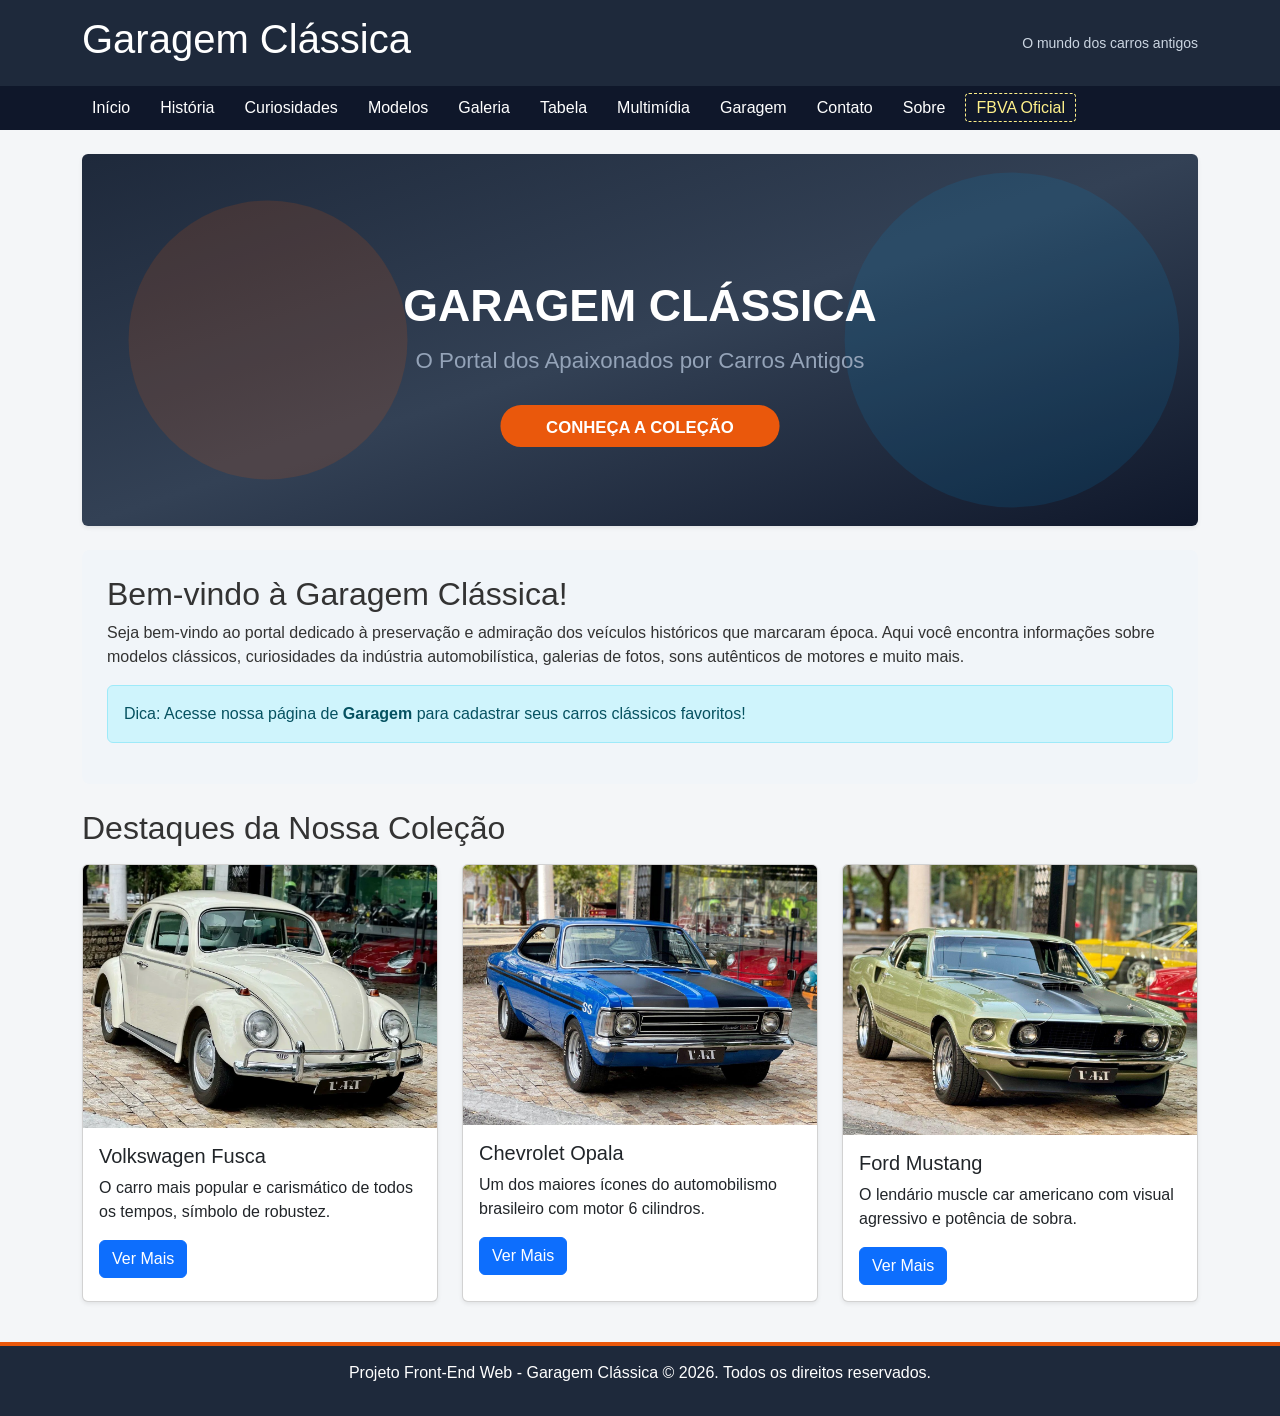
<file: index.html>
<!DOCTYPE html>
<html lang="pt-br">
<head>
  <meta charset="UTF-8">
  <meta name="viewport" content="width=device-width, initial-scale=1.0">
  <title>Garagem Clássica - Início</title>
  <link rel="stylesheet" href="css/bootstrap.min.css">
  <link rel="stylesheet" href="css/styles.css">
  <style>
    .destaque-home {
      background-color: #f1f5f9;
      border-radius: 8px;
      padding: 25px;
      margin-bottom: 25px;
    }
  </style>
</head>
<body>

  <header>
    <div class="container d-flex justify-content-between align-items-center">
      <h1>Garagem Clássica</h1>
      <span style="color: #cbd5e1; font-size: 14px;">O mundo dos carros antigos</span>
    </div>
  </header>

  <nav>
    <div class="container">
      <ul class="menu-lista">
        <li><a class="menu-link" href="index.html">Início</a></li>
        <li><a class="menu-link" href="historia.html">História</a></li>
        <li><a class="menu-link" href="curiosidades.html">Curiosidades</a></li>
        <li><a class="menu-link" href="modelos.html">Modelos</a></li>
        <li><a class="menu-link" href="galeria.html">Galeria</a></li>
        <li><a class="menu-link" href="tabela.html">Tabela</a></li>
        <li><a class="menu-link" href="multimidia.html">Multimídia</a></li>
        <li><a class="menu-link" href="cadastro.html">Garagem</a></li>
        <li><a class="menu-link" href="contato.html">Contato</a></li>
        <li><a class="menu-link" href="sobre.html">Sobre</a></li>
        <li><a class="menu-link-externo" href="https://www.fbva.org.br" target="_blank">FBVA Oficial</a></li>
      </ul>
    </div>
  </nav>

  <main class="container my-4">
    
    <div class="text-center mb-4">
      <img src="img/banner_home.svg" alt="Banner Garagem Clássica" class="img-fluid rounded shadow-sm">
    </div>

    <section class="destaque-home">
      <h2>Bem-vindo à Garagem Clássica!</h2>
      <p>
        Seja bem-vindo ao portal dedicado à preservação e admiração dos veículos históricos que marcaram época. 
        Aqui você encontra informações sobre modelos clássicos, curiosidades da indústria automobilística, 
        galerias de fotos, sons autênticos de motores e muito mais.
      </p>
      <div class="alert alert-info" role="alert">
        Dica: Acesse nossa página de <strong>Garagem</strong> para cadastrar seus carros clássicos favoritos!
      </div>
    </section>

    <section>
      <h2 class="mb-3">Destaques da Nossa Coleção</h2>
      <div class="row">
        
        <div class="col-md-4 mb-3">
          <div class="card h-100 shadow-sm">
            <img src="img/fusca.webp" class="card-img-top" alt="Volkswagen Fusca">
            <div class="card-body">
              <h5 class="card-title">Volkswagen Fusca</h5>
              <p class="card-text">O carro mais popular e carismático de todos os tempos, símbolo de robustez.</p>
              <a href="modelos.html" class="btn btn-primary">Ver Mais</a>
            </div>
          </div>
        </div>

        <div class="col-md-4 mb-3">
          <div class="card h-100 shadow-sm">
            <img src="img/opala.jpg" class="card-img-top" alt="Chevrolet Opala">
            <div class="card-body">
              <h5 class="card-title">Chevrolet Opala</h5>
              <p class="card-text">Um dos maiores ícones do automobilismo brasileiro com motor 6 cilindros.</p>
              <a href="modelos.html" class="btn btn-primary">Ver Mais</a>
            </div>
          </div>
        </div>

        <div class="col-md-4 mb-3">
          <div class="card h-100 shadow-sm">
            <img src="img/mustang.jpg" class="card-img-top" alt="Ford Mustang">
            <div class="card-body">
              <h5 class="card-title">Ford Mustang</h5>
              <p class="card-text">O lendário muscle car americano com visual agressivo e potência de sobra.</p>
              <a href="modelos.html" class="btn btn-primary">Ver Mais</a>
            </div>
          </div>
        </div>

      </div>
    </section>

  </main>

  <footer id="rodape-principal">
    <p>Projeto Front-End Web - Garagem Clássica &copy; 2026. Todos os direitos reservados.</p>
  </footer>

  <script src="js/bootstrap.bundle.min.js"></script>
</body>
</html>
</file>
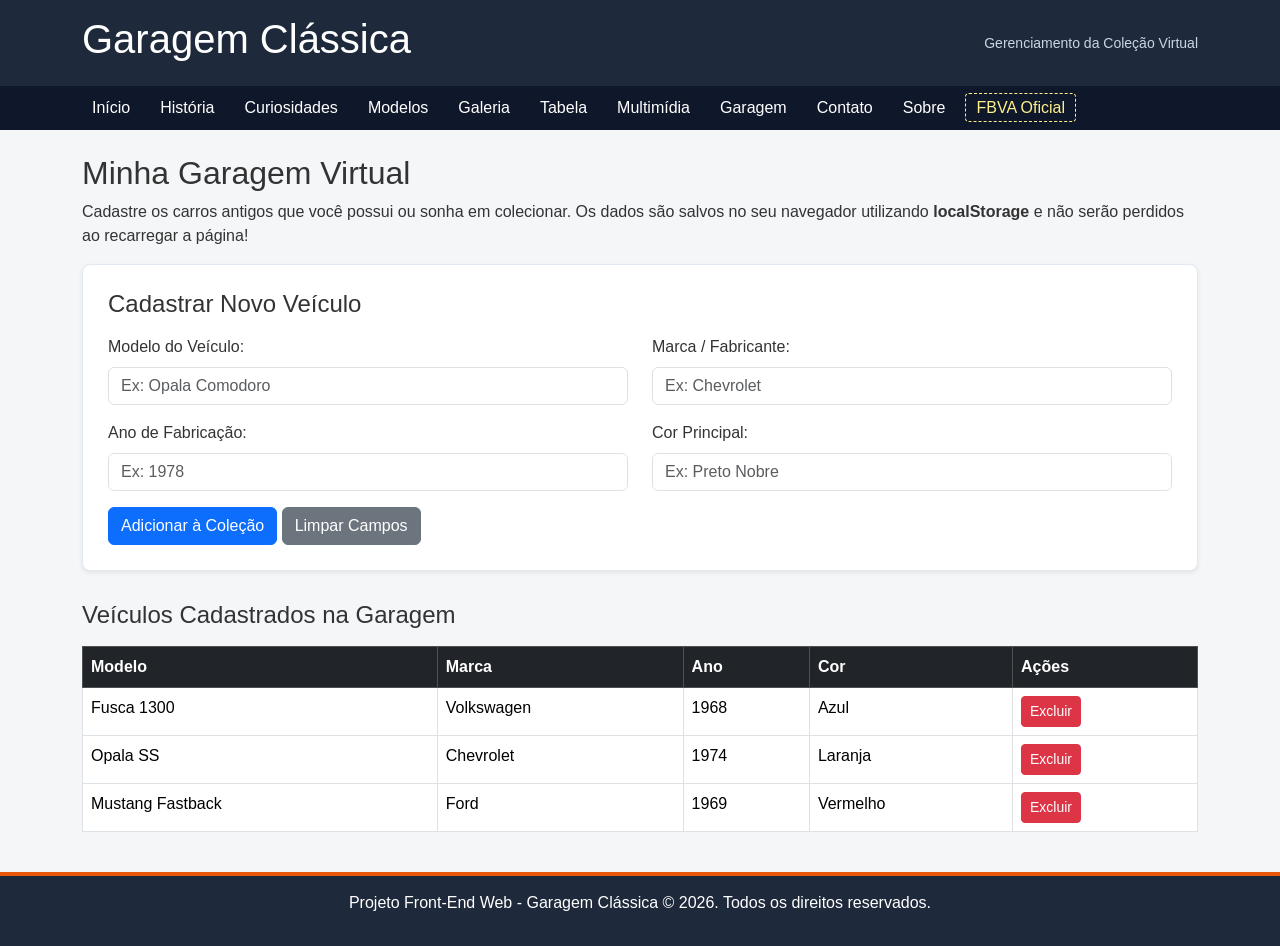
<file: cadastro.html>
<!DOCTYPE html>
<html lang="pt-br">
<head>
  <meta charset="UTF-8">
  <meta name="viewport" content="width=device-width, initial-scale=1.0">
  <title>Garagem Clássica - Minha Garagem</title>
  <link rel="stylesheet" href="css/bootstrap.min.css">
  <link rel="stylesheet" href="css/styles.css">
  <style>
    .cartao-cadastro {
      background-color: #ffffff;
      border: 1px solid #e2e8f0;
      border-radius: 8px;
      padding: 25px;
      margin-bottom: 30px;
    }
  </style>
</head>
<body>

  <header>
    <div class="container d-flex justify-content-between align-items-center">
      <h1>Garagem Clássica</h1>
      <span style="color: #cbd5e1; font-size: 14px;">Gerenciamento da Coleção Virtual</span>
    </div>
  </header>

  <nav>
    <div class="container">
      <ul class="menu-lista">
        <li><a class="menu-link" href="index.html">Início</a></li>
        <li><a class="menu-link" href="historia.html">História</a></li>
        <li><a class="menu-link" href="curiosidades.html">Curiosidades</a></li>
        <li><a class="menu-link" href="modelos.html">Modelos</a></li>
        <li><a class="menu-link" href="galeria.html">Galeria</a></li>
        <li><a class="menu-link" href="tabela.html">Tabela</a></li>
        <li><a class="menu-link" href="multimidia.html">Multimídia</a></li>
        <li><a class="menu-link" href="cadastro.html">Garagem</a></li>
        <li><a class="menu-link" href="contato.html">Contato</a></li>
        <li><a class="menu-link" href="sobre.html">Sobre</a></li>
        <li><a class="menu-link-externo" href="https://www.fbva.org.br" target="_blank">FBVA Oficial</a></li>
      </ul>
    </div>
  </nav>

  <main class="container my-4">
    
    <h2>Minha Garagem Virtual</h2>
    <p>
      Cadastre os carros antigos que você possui ou sonha em colecionar. Os dados são salvos no seu navegador 
      utilizando <strong>localStorage</strong> e não serão perdidos ao recarregar a página!
    </p>

    <div class="cartao-cadastro shadow-sm">
      <h3 class="h4 mb-3">Cadastrar Novo Veículo</h3>
      
      <form id="form-cadastro-carro">
        <div class="row">
          <div class="col-md-6 mb-3">
            <label for="cad-modelo" class="form-label">Modelo do Veículo:</label>
            <input type="text" id="cad-modelo" class="form-control" placeholder="Ex: Opala Comodoro" required>
          </div>

          <div class="col-md-6 mb-3">
            <label for="cad-marca" class="form-label">Marca / Fabricante:</label>
            <input type="text" id="cad-marca" class="form-control" placeholder="Ex: Chevrolet" required>
          </div>
        </div>

        <div class="row">
          <div class="col-md-6 mb-3">
            <label for="cad-ano" class="form-label">Ano de Fabricação:</label>
            <input type="number" id="cad-ano" class="form-control" placeholder="Ex: 1978" min="1900" max="1995" required>
          </div>

          <div class="col-md-6 mb-3">
            <label for="cad-cor" class="form-label">Cor Principal:</label>
            <input type="text" id="cad-cor" class="form-control" placeholder="Ex: Preto Nobre" required>
          </div>
        </div>

        <button type="submit" class="btn btn-primary">Adicionar à Coleção</button>
        <button type="reset" class="btn btn-secondary">Limpar Campos</button>
      </form>
    </div>

    <section class="mt-4">
      <h3 class="h4 mb-3">Veículos Cadastrados na Garagem</h3>
      <div class="table-responsive">
        <table class="table table-bordered table-hover bg-white">
          <thead class="table-dark">
            <tr>
              <th>Modelo</th>
              <th>Marca</th>
              <th>Ano</th>
              <th>Cor</th>
              <th>Ações</th>
            </tr>
          </thead>
          <tbody id="tabela-corpo-carros">
          </tbody>
        </table>
      </div>
    </section>

  </main>

  <footer id="rodape-principal">
    <p>Projeto Front-End Web - Garagem Clássica &copy; 2026. Todos os direitos reservados.</p>
  </footer>

  <script src="js/bootstrap.bundle.min.js"></script>
  <script src="js/script.js"></script>
</body>
</html>
</file>
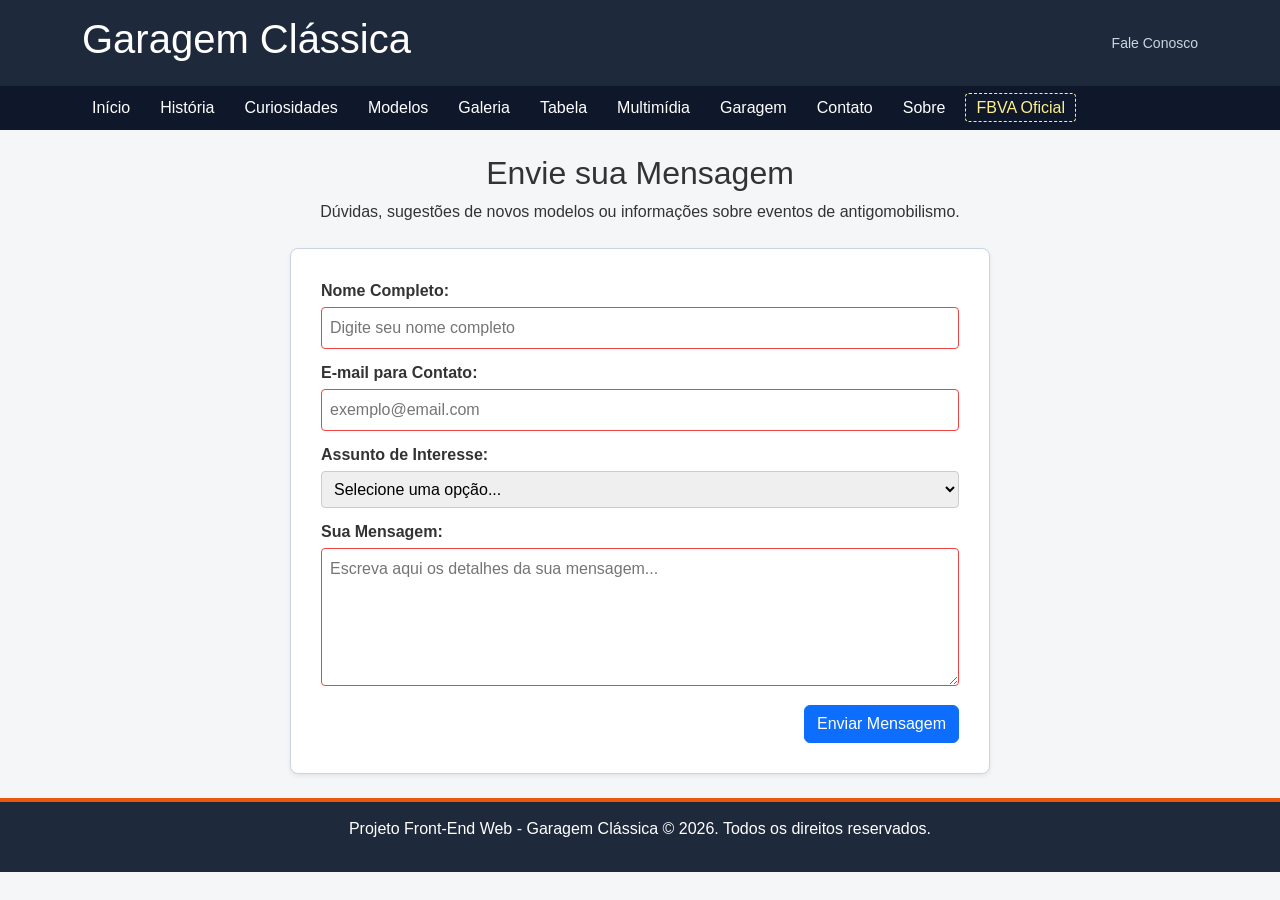
<file: contato.html>
<!DOCTYPE html>
<html lang="pt-br">
<head>
  <meta charset="UTF-8">
  <meta name="viewport" content="width=device-width, initial-scale=1.0">
  <title>Garagem Clássica - Contato</title>
  <link rel="stylesheet" href="css/bootstrap.min.css">
  <link rel="stylesheet" href="css/styles.css">
  <style>
    .caixa-formulario {
      background-color: #ffffff;
      border: 1px solid #cbd5e1;
      border-radius: 8px;
      padding: 30px;
      max-width: 700px;
      margin: 0 auto;
    }
  </style>
</head>
<body>

  <header>
    <div class="container d-flex justify-content-between align-items-center">
      <h1>Garagem Clássica</h1>
      <span style="color: #cbd5e1; font-size: 14px;">Fale Conosco</span>
    </div>
  </header>

  <nav>
    <div class="container">
      <ul class="menu-lista">
        <li><a class="menu-link" href="index.html">Início</a></li>
        <li><a class="menu-link" href="historia.html">História</a></li>
        <li><a class="menu-link" href="curiosidades.html">Curiosidades</a></li>
        <li><a class="menu-link" href="modelos.html">Modelos</a></li>
        <li><a class="menu-link" href="galeria.html">Galeria</a></li>
        <li><a class="menu-link" href="tabela.html">Tabela</a></li>
        <li><a class="menu-link" href="multimidia.html">Multimídia</a></li>
        <li><a class="menu-link" href="cadastro.html">Garagem</a></li>
        <li><a class="menu-link" href="contato.html">Contato</a></li>
        <li><a class="menu-link" href="sobre.html">Sobre</a></li>
        <li><a class="menu-link-externo" href="https://www.fbva.org.br" target="_blank">FBVA Oficial</a></li>
      </ul>
    </div>
  </nav>

  <main class="container my-4">
    
    <div class="text-center mb-4">
      <h2>Envie sua Mensagem</h2>
      <p>Dúvidas, sugestões de novos modelos ou informações sobre eventos de antigomobilismo.</p>
    </div>

    <div class="caixa-formulario shadow-sm">
      <form id="form-contato" onsubmit="event.preventDefault(); alert('Mensagem enviada com sucesso! Em breve entraremos em contato.'); this.reset();">
        
        <div class="campo-form">
          <label for="campo-nome">Nome Completo:</label>
          <input type="text" id="campo-nome" name="nome" placeholder="Digite seu nome completo" required minlength="3">
        </div>

        <div class="campo-form">
          <label for="campo-email">E-mail para Contato:</label>
          <input type="email" id="campo-email" name="email" placeholder="exemplo@email.com" required pattern="[a-z0-9._%+-]+@[a-z0-9.-]+\.[a-z]{2,}$">
        </div>

        <div class="campo-form">
          <label for="campo-assunto">Assunto de Interesse:</label>
          <select id="campo-assunto" name="assunto" required>
            <option value="">Selecione uma opção...</option>
            <option value="duvida">Dúvida sobre modelo histórico</option>
            <option value="evento">Divulgação de Encontro de Carros Antigos</option>
            <option value="parceria">Parceria ou Sugestão</option>
            <option value="outro">Outro Assunto</option>
          </select>
        </div>

        <div class="campo-form">
          <label for="campo-mensagem">Sua Mensagem:</label>
          <textarea id="campo-mensagem" name="mensagem" rows="5" placeholder="Escreva aqui os detalhes da sua mensagem..." required minlength="10"></textarea>
        </div>

        <div class="text-end">
          <input type="submit" value="Enviar Mensagem" class="btn btn-primary">
        </div>

      </form>
    </div>

  </main>

  <footer id="rodape-principal">
    <p>Projeto Front-End Web - Garagem Clássica &copy; 2026. Todos os direitos reservados.</p>
  </footer>

  <script src="js/bootstrap.bundle.min.js"></script>
</body>
</html>
</file>
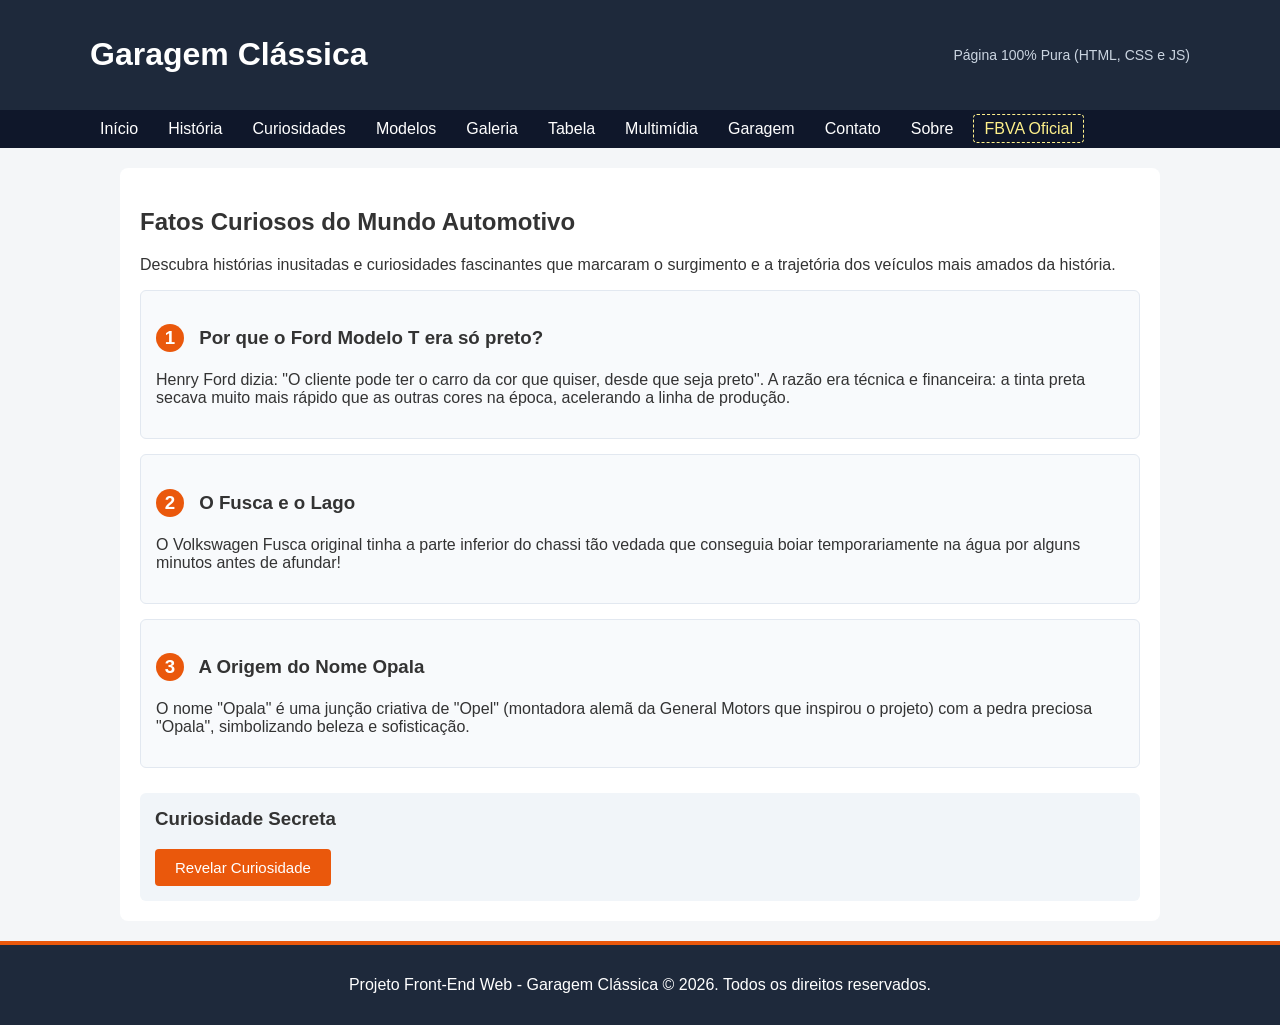
<file: curiosidades.html>
<!DOCTYPE html>
<html lang="pt-br">
<head>
  <meta charset="UTF-8">
  <meta name="viewport" content="width=device-width, initial-scale=1.0">
  <title>Garagem Clássica - Curiosidades</title>
  <link rel="stylesheet" href="css/styles.css">
  <style>
    .item-curiosidade {
      background-color: #f8fafc;
      border: 1px solid #e2e8f0;
      padding: 15px;
      margin-bottom: 15px;
      border-radius: 6px;
    }
    .destaque-numero {
      display: inline-block;
      width: 28px;
      height: 28px;
      background-color: #ea580c;
      color: #ffffff;
      border-radius: 50%;
      text-align: center;
      line-height: 28px;
      font-weight: bold;
      margin-right: 10px;
    }
  </style>
</head>
<body>

  <header>
    <div style="display: flex; justify-content: space-between; align-items: center; max-width: 1100px; margin: 0 auto;">
      <h1>Garagem Clássica</h1>
      <span style="color: #cbd5e1; font-size: 14px;">Página 100% Pura (HTML, CSS e JS)</span>
    </div>
  </header>

  <nav>
    <div style="max-width: 1100px; margin: 0 auto;">
      <ul class="menu-lista">
        <li><a class="menu-link" href="index.html">Início</a></li>
        <li><a class="menu-link" href="historia.html">História</a></li>
        <li><a class="menu-link" href="curiosidades.html">Curiosidades</a></li>
        <li><a class="menu-link" href="modelos.html">Modelos</a></li>
        <li><a class="menu-link" href="galeria.html">Galeria</a></li>
        <li><a class="menu-link" href="tabela.html">Tabela</a></li>
        <li><a class="menu-link" href="multimidia.html">Multimídia</a></li>
        <li><a class="menu-link" href="cadastro.html">Garagem</a></li>
        <li><a class="menu-link" href="contato.html">Contato</a></li>
        <li><a class="menu-link" href="sobre.html">Sobre</a></li>
        <li><a class="menu-link-externo" href="https://www.fbva.org.br" target="_blank">FBVA Oficial</a></li>
      </ul>
    </div>
  </nav>

  <main class="container-site">
    
    <h2>Fatos Curiosos do Mundo Automotivo</h2>
    <p>
      Descubra histórias inusitadas e curiosidades fascinantes que marcaram o surgimento e a trajetória dos veículos mais amados da história.
    </p>

    <article class="item-curiosidade">
      <h3><span class="destaque-numero">1</span> Por que o Ford Modelo T era só preto?</h3>
      <p>
        Henry Ford dizia: "O cliente pode ter o carro da cor que quiser, desde que seja preto". 
        A razão era técnica e financeira: a tinta preta secava muito mais rápido que as outras cores na época, 
        acelerando a linha de produção.
      </p>
    </article>

    <article class="item-curiosidade">
      <h3><span class="destaque-numero">2</span> O Fusca e o Lago</h3>
      <p>
        O Volkswagen Fusca original tinha a parte inferior do chassi tão vedada que conseguia boiar temporariamente 
        na água por alguns minutos antes de afundar!
      </p>
    </article>

    <article class="item-curiosidade">
      <h3><span class="destaque-numero">3</span> A Origem do Nome Opala</h3>
      <p>
        O nome "Opala" é uma junção criativa de "Opel" (montadora alemã da General Motors que inspirou o projeto) 
        com a pedra preciosa "Opala", simbolizando beleza e sofisticação.
      </p>
    </article>

    <div style="margin-top: 25px; padding: 15px; background-color: #f1f5f9; border-radius: 6px;">
      <h3 style="margin-top: 0;">Curiosidade Secreta</h3>
      <p id="texto-secreto" style="display: none; color: #0284c7; font-weight: bold;">
        O primeiro limpador de para-brisa foi inventado por uma mulher, Mary Anderson, em 1903, após notar que motoristas tinham que abrir o vidro na neve!
      </p>
      <button id="botao-revelar" onclick="revelarCuriosidade()" style="background-color: #ea580c; color: #ffffff; border: none; padding: 10px 20px; font-size: 15px; border-radius: 4px; cursor: pointer;">Revelar Curiosidade</button>
    </div>

  </main>

  <footer id="rodape-principal">
    <p>Projeto Front-End Web - Garagem Clássica &copy; 2026. Todos os direitos reservados.</p>
  </footer>

  <script>
    function revelarCuriosidade() {
      let elemento = document.getElementById("texto-secreto");
      let botao = document.getElementById("botao-revelar");
      if (elemento.style.display === "none") {
        elemento.style.display = "block";
        botao.textContent = "Ocultar Curiosidade";
      } else {
        elemento.style.display = "none";
        botao.textContent = "Revelar Curiosidade";
      }
    }
  </script>

</body>
</html>
</file>
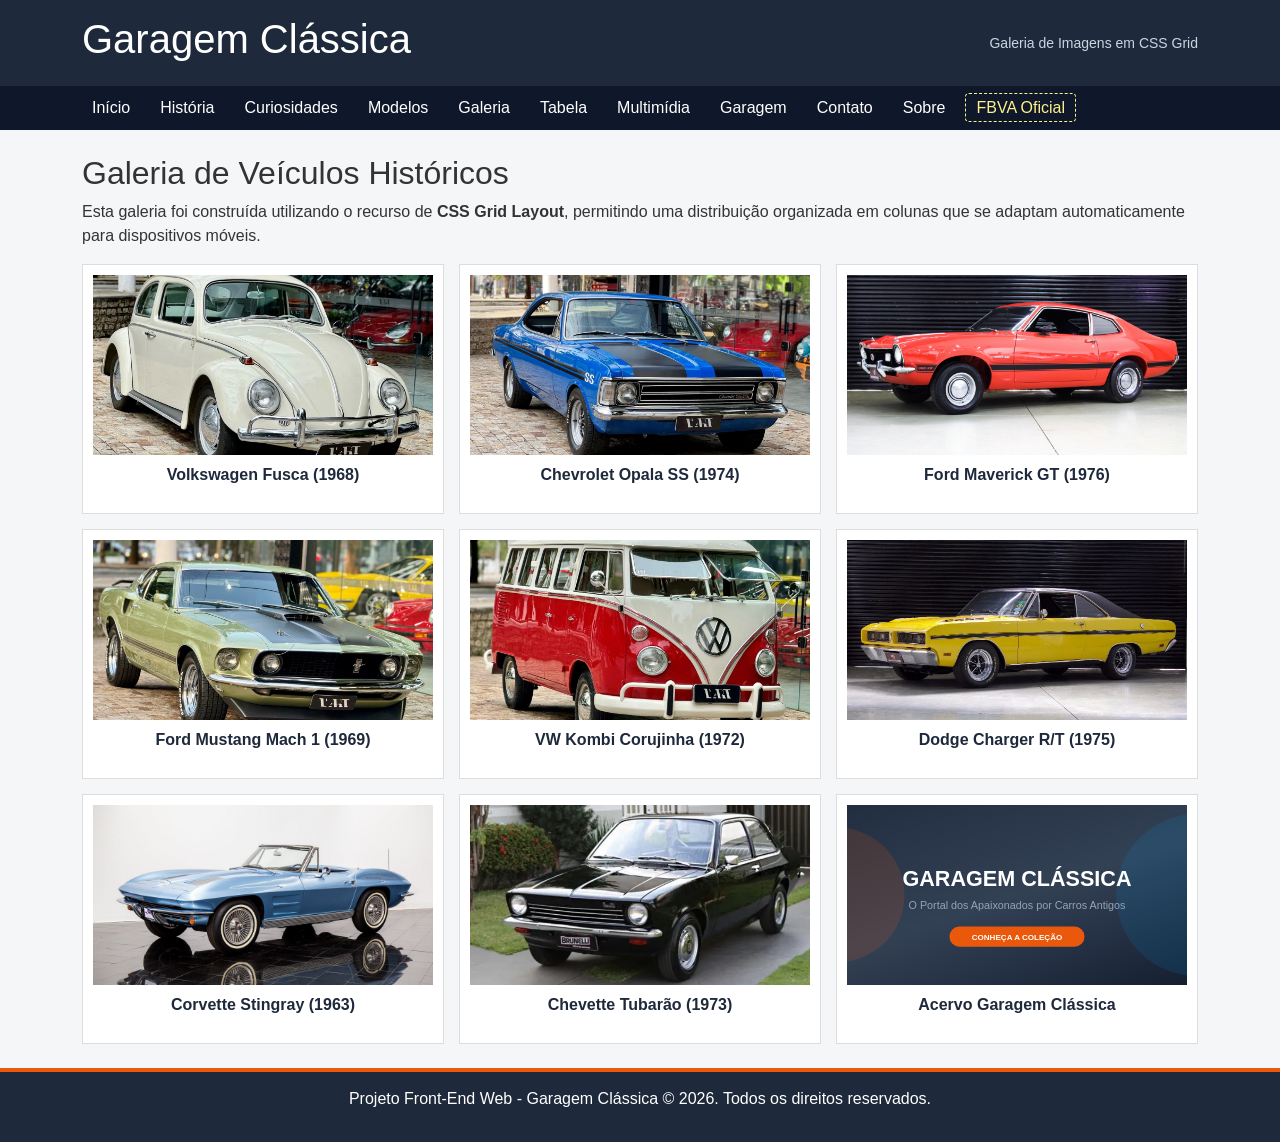
<file: galeria.html>
<!DOCTYPE html>
<html lang="pt-br">
<head>
  <meta charset="UTF-8">
  <meta name="viewport" content="width=device-width, initial-scale=1.0">
  <title>Garagem Clássica - Galeria</title>
  <link rel="stylesheet" href="css/bootstrap.min.css">
  <link rel="stylesheet" href="css/styles.css">
  <style>
    .legenda-foto {
      font-weight: bold;
      color: #1e293b;
      margin-top: 8px;
    }
  </style>
</head>
<body>

  <header>
    <div class="container d-flex justify-content-between align-items-center">
      <h1>Garagem Clássica</h1>
      <span style="color: #cbd5e1; font-size: 14px;">Galeria de Imagens em CSS Grid</span>
    </div>
  </header>

  <nav>
    <div class="container">
      <ul class="menu-lista">
        <li><a class="menu-link" href="index.html">Início</a></li>
        <li><a class="menu-link" href="historia.html">História</a></li>
        <li><a class="menu-link" href="curiosidades.html">Curiosidades</a></li>
        <li><a class="menu-link" href="modelos.html">Modelos</a></li>
        <li><a class="menu-link" href="galeria.html">Galeria</a></li>
        <li><a class="menu-link" href="tabela.html">Tabela</a></li>
        <li><a class="menu-link" href="multimidia.html">Multimídia</a></li>
        <li><a class="menu-link" href="cadastro.html">Garagem</a></li>
        <li><a class="menu-link" href="contato.html">Contato</a></li>
        <li><a class="menu-link" href="sobre.html">Sobre</a></li>
        <li><a class="menu-link-externo" href="https://www.fbva.org.br" target="_blank">FBVA Oficial</a></li>
      </ul>
    </div>
  </nav>

  <main class="container my-4">
    
    <h2>Galeria de Veículos Históricos</h2>
    <p>
      Esta galeria foi construída utilizando o recurso de <strong>CSS Grid Layout</strong>, permitindo uma 
      distribuição organizada em colunas que se adaptam automaticamente para dispositivos móveis.
    </p>

    <section class="galeria-grid">
      
      <div class="galeria-item">
        <img src="img/fusca.webp" alt="Volkswagen Fusca 1968">
        <p class="legenda-foto">Volkswagen Fusca (1968)</p>
      </div>

      <div class="galeria-item">
        <img src="img/opala.jpg" alt="Chevrolet Opala SS 1974">
        <p class="legenda-foto">Chevrolet Opala SS (1974)</p>
      </div>

      <div class="galeria-item">
        <img src="img/maverick.jpg" alt="Ford Maverick GT 1976">
        <p class="legenda-foto">Ford Maverick GT (1976)</p>
      </div>

      <div class="galeria-item">
        <img src="img/mustang.jpg" alt="Ford Mustang Mach 1 1969">
        <p class="legenda-foto">Ford Mustang Mach 1 (1969)</p>
      </div>

      <div class="galeria-item">
        <img src="img/kombi.webp" alt="VW Kombi 1972">
        <p class="legenda-foto">VW Kombi Corujinha (1972)</p>
      </div>

      <div class="galeria-item">
        <img src="img/dodge.jpg" alt="Dodge Charger 1975">
        <p class="legenda-foto">Dodge Charger R/T (1975)</p>
      </div>

      <div class="galeria-item">
        <img src="img/corvette.jpg" alt="Corvette Stingray 1963">
        <p class="legenda-foto">Corvette Stingray (1963)</p>
      </div>

      <div class="galeria-item">
        <img src="img/chevette.webp" alt="Chevette Tubarão 1973">
        <p class="legenda-foto">Chevette Tubarão (1973)</p>
      </div>

      <div class="galeria-item">
        <img src="img/banner_home.svg" alt="Coleção Garagem Clássica">
        <p class="legenda-foto">Acervo Garagem Clássica</p>
      </div>

    </section>

  </main>

  <footer id="rodape-principal">
    <p>Projeto Front-End Web - Garagem Clássica &copy; 2026. Todos os direitos reservados.</p>
  </footer>

  <script src="js/bootstrap.bundle.min.js"></script>
</body>
</html>
</file>
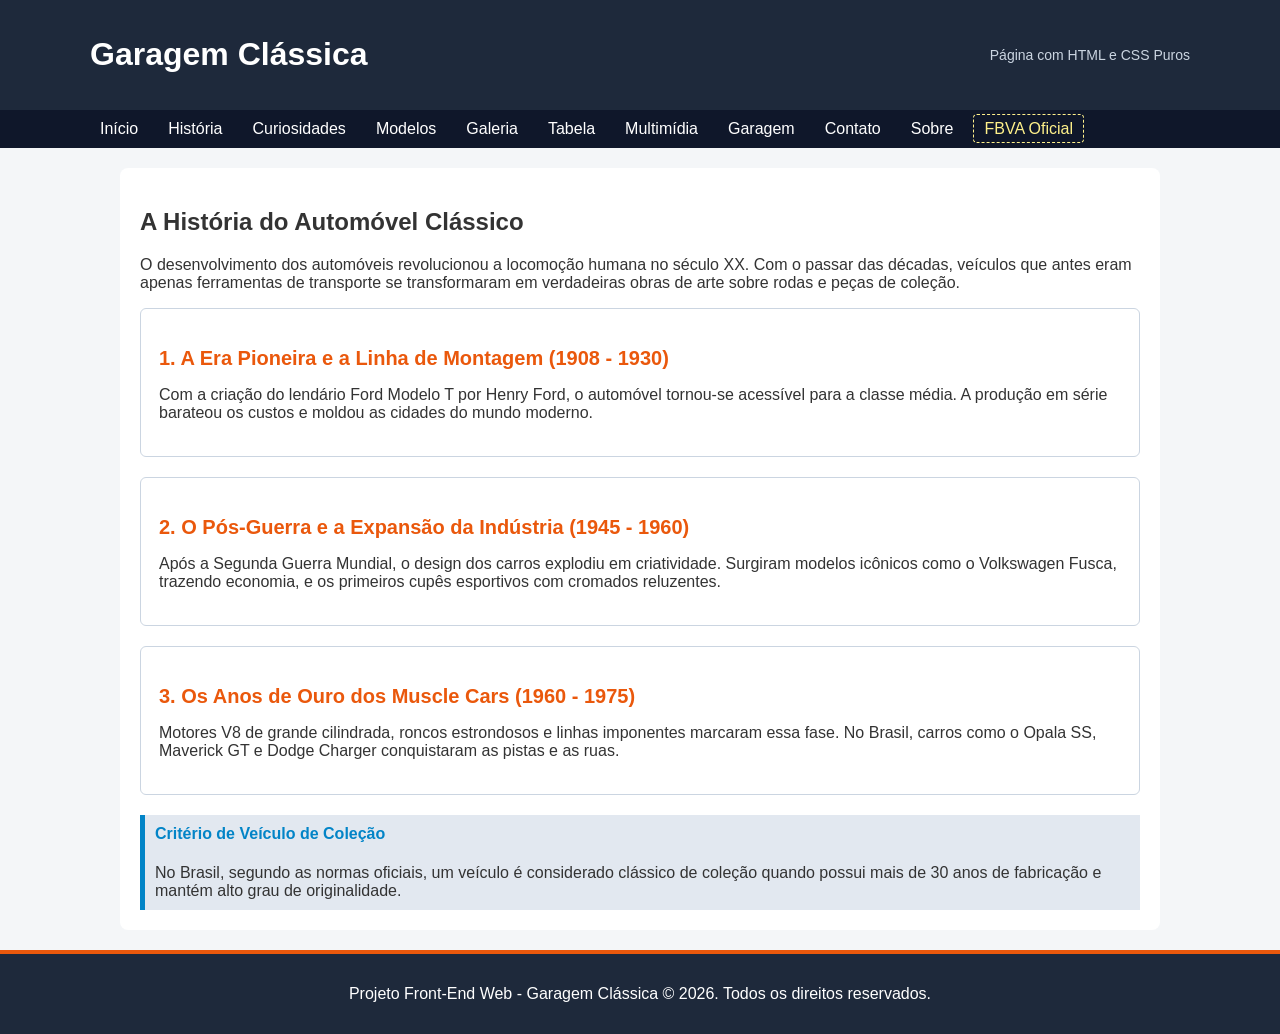
<file: historia.html>
<!DOCTYPE html>
<html lang="pt-br">
<head>
  <meta charset="UTF-8">
  <meta name="viewport" content="width=device-width, initial-scale=1.0">
  <title>Garagem Clássica - História</title>
  <link rel="stylesheet" href="css/styles.css">
  <style>
    .caixa-epoca {
      border: 1px solid #cbd5e1;
      padding: 18px;
      margin-bottom: 20px;
      border-radius: 6px;
      background-color: #ffffff;
    }
    .titulo-epoca {
      color: #ea580c;
      font-size: 20px;
      margin-bottom: 10px;
    }
  </style>
</head>
<body>

  <header>
    <div style="display: flex; justify-content: space-between; align-items: center; max-width: 1100px; margin: 0 auto;">
      <h1>Garagem Clássica</h1>
      <span style="color: #cbd5e1; font-size: 14px;">Página com HTML e CSS Puros</span>
    </div>
  </header>

  <nav>
    <div style="max-width: 1100px; margin: 0 auto;">
      <ul class="menu-lista">
        <li><a class="menu-link" href="index.html">Início</a></li>
        <li><a class="menu-link" href="historia.html">História</a></li>
        <li><a class="menu-link" href="curiosidades.html">Curiosidades</a></li>
        <li><a class="menu-link" href="modelos.html">Modelos</a></li>
        <li><a class="menu-link" href="galeria.html">Galeria</a></li>
        <li><a class="menu-link" href="tabela.html">Tabela</a></li>
        <li><a class="menu-link" href="multimidia.html">Multimídia</a></li>
        <li><a class="menu-link" href="cadastro.html">Garagem</a></li>
        <li><a class="menu-link" href="contato.html">Contato</a></li>
        <li><a class="menu-link" href="sobre.html">Sobre</a></li>
        <li><a class="menu-link-externo" href="https://www.fbva.org.br" target="_blank">FBVA Oficial</a></li>
      </ul>
    </div>
  </nav>

  <main class="container-site">
    
    <h2>A História do Automóvel Clássico</h2>
    <p>
      O desenvolvimento dos automóveis revolucionou a locomoção humana no século XX. 
      Com o passar das décadas, veículos que antes eram apenas ferramentas de transporte 
      se transformaram em verdadeiras obras de arte sobre rodas e peças de coleção.
    </p>

    <div class="caixa-epoca">
      <h3 class="titulo-epoca">1. A Era Pioneira e a Linha de Montagem (1908 - 1930)</h3>
      <p>
        Com a criação do lendário Ford Modelo T por Henry Ford, o automóvel tornou-se acessível para a classe média. 
        A produção em série barateou os custos e moldou as cidades do mundo moderno.
      </p>
    </div>

    <div class="caixa-epoca">
      <h3 class="titulo-epoca">2. O Pós-Guerra e a Expansão da Indústria (1945 - 1960)</h3>
      <p>
        Após a Segunda Guerra Mundial, o design dos carros explodiu em criatividade. 
        Surgiram modelos icônicos como o Volkswagen Fusca, trazendo economia, e os primeiros cupês esportivos com cromados reluzentes.
      </p>
    </div>

    <div class="caixa-epoca">
      <h3 class="titulo-epoca">3. Os Anos de Ouro dos Muscle Cars (1960 - 1975)</h3>
      <p>
        Motores V8 de grande cilindrada, roncos estrondosos e linhas imponentes marcaram essa fase. 
        No Brasil, carros como o Opala SS, Maverick GT e Dodge Charger conquistaram as pistas e as ruas.
      </p>
    </div>

    <div id="painel-destaque">
      <h4 style="margin-top: 0; color: #0284c7;">Critério de Veículo de Coleção</h4>
      <p style="margin-bottom: 0;">
        No Brasil, segundo as normas oficiais, um veículo é considerado clássico de coleção quando possui mais de 30 anos 
        de fabricação e mantém alto grau de originalidade.
      </p>
    </div>

  </main>

  <footer id="rodape-principal">
    <p>Projeto Front-End Web - Garagem Clássica &copy; 2026. Todos os direitos reservados.</p>
  </footer>

</body>
</html>
</file>
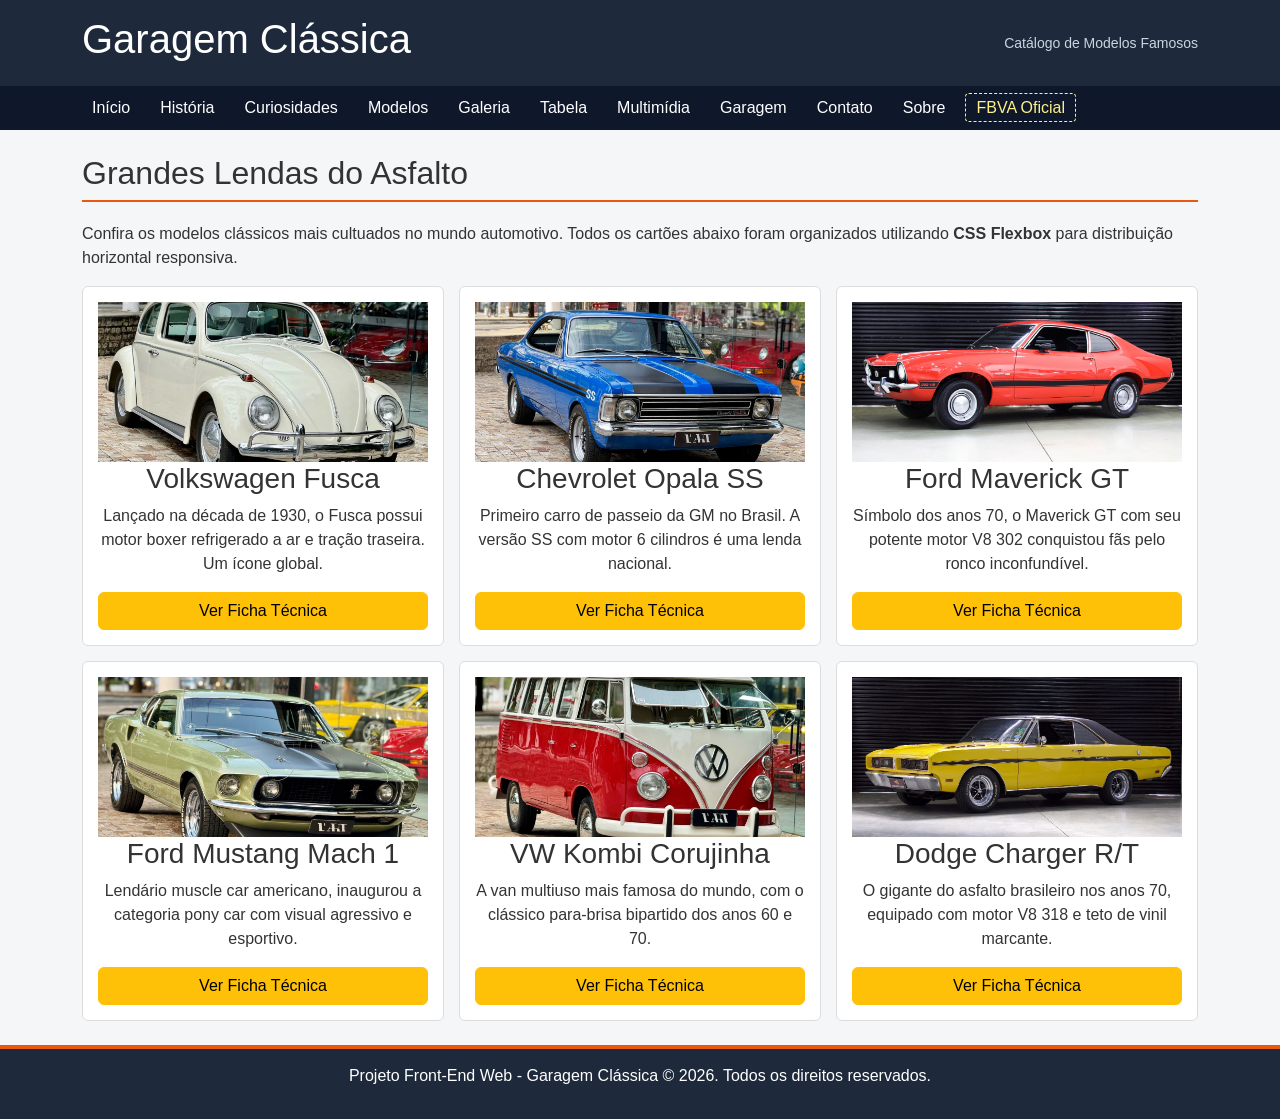
<file: modelos.html>
<!DOCTYPE html>
<html lang="pt-br">
<head>
  <meta charset="UTF-8">
  <meta name="viewport" content="width=device-width, initial-scale=1.0">
  <title>Garagem Clássica - Modelos</title>
  <link rel="stylesheet" href="css/bootstrap.min.css">
  <link rel="stylesheet" href="css/styles.css">
  <style>
    .titulo-secao {
      border-bottom: 2px solid #ea580c;
      padding-bottom: 8px;
      margin-bottom: 20px;
    }
  </style>
</head>
<body>

  <header>
    <div class="container d-flex justify-content-between align-items-center">
      <h1>Garagem Clássica</h1>
      <span style="color: #cbd5e1; font-size: 14px;">Catálogo de Modelos Famosos</span>
    </div>
  </header>

  <nav>
    <div class="container">
      <ul class="menu-lista">
        <li><a class="menu-link" href="index.html">Início</a></li>
        <li><a class="menu-link" href="historia.html">História</a></li>
        <li><a class="menu-link" href="curiosidades.html">Curiosidades</a></li>
        <li><a class="menu-link" href="modelos.html">Modelos</a></li>
        <li><a class="menu-link" href="galeria.html">Galeria</a></li>
        <li><a class="menu-link" href="tabela.html">Tabela</a></li>
        <li><a class="menu-link" href="multimidia.html">Multimídia</a></li>
        <li><a class="menu-link" href="cadastro.html">Garagem</a></li>
        <li><a class="menu-link" href="contato.html">Contato</a></li>
        <li><a class="menu-link" href="sobre.html">Sobre</a></li>
        <li><a class="menu-link-externo" href="https://www.fbva.org.br" target="_blank">FBVA Oficial</a></li>
      </ul>
    </div>
  </nav>

  <main class="container my-4">
    
    <h2 class="titulo-secao">Grandes Lendas do Asfalto</h2>
    <p>
      Confira os modelos clássicos mais cultuados no mundo automotivo. Todos os cartões abaixo foram organizados
      utilizando <strong>CSS Flexbox</strong> para distribuição horizontal responsiva.
    </p>

    <div class="cartoes-container">
      
      <div class="cartao-item">
        <img src="img/fusca.webp" alt="Volkswagen Fusca">
        <h3>Volkswagen Fusca</h3>
        <p>Lançado na década de 1930, o Fusca possui motor boxer refrigerado a ar e tração traseira. Um ícone global.</p>
        <a href="tabela.html" class="btn btn-warning w-100">Ver Ficha Técnica</a>
      </div>

      <div class="cartao-item">
        <img src="img/opala.jpg" alt="Chevrolet Opala SS">
        <h3>Chevrolet Opala SS</h3>
        <p>Primeiro carro de passeio da GM no Brasil. A versão SS com motor 6 cilindros é uma lenda nacional.</p>
        <a href="tabela.html" class="btn btn-warning w-100">Ver Ficha Técnica</a>
      </div>

      <div class="cartao-item">
        <img src="img/maverick.jpg" alt="Ford Maverick GT">
        <h3>Ford Maverick GT</h3>
        <p>Símbolo dos anos 70, o Maverick GT com seu potente motor V8 302 conquistou fãs pelo ronco inconfundível.</p>
        <a href="tabela.html" class="btn btn-warning w-100">Ver Ficha Técnica</a>
      </div>

      <div class="cartao-item">
        <img src="img/mustang.jpg" alt="Ford Mustang Mach 1">
        <h3>Ford Mustang Mach 1</h3>
        <p>Lendário muscle car americano, inaugurou a categoria pony car com visual agressivo e esportivo.</p>
        <a href="tabela.html" class="btn btn-warning w-100">Ver Ficha Técnica</a>
      </div>

      <div class="cartao-item">
        <img src="img/kombi.webp" alt="Volkswagen Kombi">
        <h3>VW Kombi Corujinha</h3>
        <p>A van multiuso mais famosa do mundo, com o clássico para-brisa bipartido dos anos 60 e 70.</p>
        <a href="tabela.html" class="btn btn-warning w-100">Ver Ficha Técnica</a>
      </div>

      <div class="cartao-item">
        <img src="img/dodge.jpg" alt="Dodge Charger R/T">
        <h3>Dodge Charger R/T</h3>
        <p>O gigante do asfalto brasileiro nos anos 70, equipado com motor V8 318 e teto de vinil marcante.</p>
        <a href="tabela.html" class="btn btn-warning w-100">Ver Ficha Técnica</a>
      </div>

    </div>

  </main>

  <footer id="rodape-principal">
    <p>Projeto Front-End Web - Garagem Clássica &copy; 2026. Todos os direitos reservados.</p>
  </footer>

  <script src="js/bootstrap.bundle.min.js"></script>
</body>
</html>
</file>
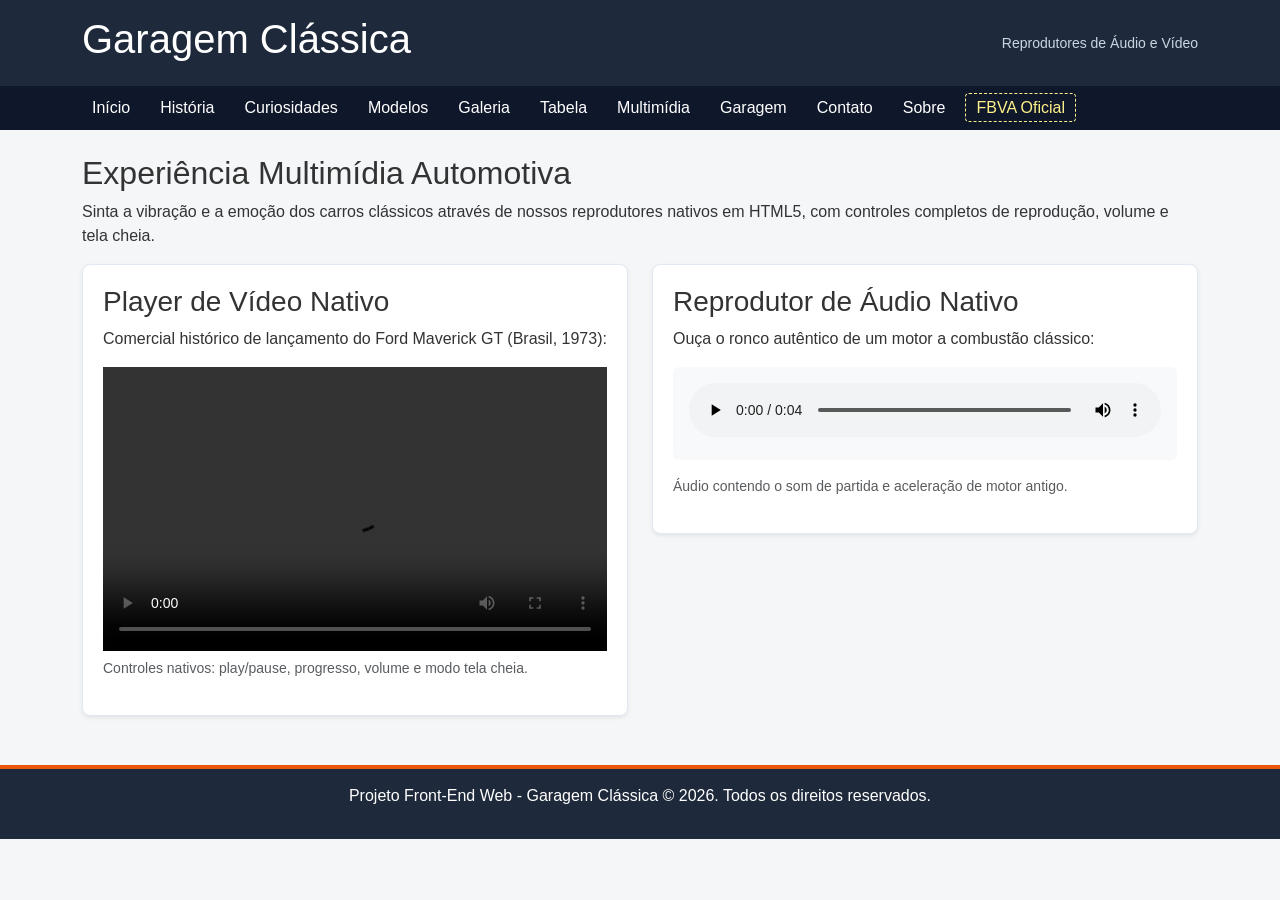
<file: multimidia.html>
<!DOCTYPE html>
<html lang="pt-br">
<head>
  <meta charset="UTF-8">
  <meta name="viewport" content="width=device-width, initial-scale=1.0">
  <title>Garagem Clássica - Multimídia</title>
  <link rel="stylesheet" href="css/bootstrap.min.css">
  <link rel="stylesheet" href="css/styles.css">
  <style>
    .caixa-midia {
      background-color: #ffffff;
      border: 1px solid #e2e8f0;
      border-radius: 8px;
      padding: 20px;
      margin-bottom: 25px;
    }
  </style>
</head>
<body>

  <header>
    <div class="container d-flex justify-content-between align-items-center">
      <h1>Garagem Clássica</h1>
      <span style="color: #cbd5e1; font-size: 14px;">Reprodutores de Áudio e Vídeo</span>
    </div>
  </header>

  <nav>
    <div class="container">
      <ul class="menu-lista">
        <li><a class="menu-link" href="index.html">Início</a></li>
        <li><a class="menu-link" href="historia.html">História</a></li>
        <li><a class="menu-link" href="curiosidades.html">Curiosidades</a></li>
        <li><a class="menu-link" href="modelos.html">Modelos</a></li>
        <li><a class="menu-link" href="galeria.html">Galeria</a></li>
        <li><a class="menu-link" href="tabela.html">Tabela</a></li>
        <li><a class="menu-link" href="multimidia.html">Multimídia</a></li>
        <li><a class="menu-link" href="cadastro.html">Garagem</a></li>
        <li><a class="menu-link" href="contato.html">Contato</a></li>
        <li><a class="menu-link" href="sobre.html">Sobre</a></li>
        <li><a class="menu-link-externo" href="https://www.fbva.org.br" target="_blank">FBVA Oficial</a></li>
      </ul>
    </div>
  </nav>

  <main class="container my-4">
    
    <h2>Experiência Multimídia Automotiva</h2>
    <p>
      Sinta a vibração e a emoção dos carros clássicos através de nossos reprodutores nativos em HTML5,
      com controles completos de reprodução, volume e tela cheia.
    </p>

    <div class="row">
      
      <div class="col-md-6">
        <section class="caixa-midia shadow-sm">
          <h3>Player de Vídeo Nativo</h3>
          <p>Comercial histórico de lançamento do Ford Maverick GT (Brasil, 1973):</p>
          <div class="ratio ratio-16x9">
            <video controls width="100%">
              <source src="video/carro_antigo.mp4" type="video/mp4">
              Seu navegador não suporta a tag de vídeo HTML5.
            </video>
          </div>
          <p class="text-muted mt-2 small">Controles nativos: play/pause, progresso, volume e modo tela cheia.</p>
        </section>
      </div>

      <div class="col-md-6">
        <section class="caixa-midia shadow-sm">
          <h3>Reprodutor de Áudio Nativo</h3>
          <p>Ouça o ronco autêntico de um motor a combustão clássico:</p>
          <div class="p-3 bg-light rounded text-center">
            <audio controls class="w-100">
              <source src="audio/motor_antigo.wav" type="audio/wav">
              Seu navegador não suporta a tag de áudio HTML5.
            </audio>
          </div>
          <p class="text-muted mt-3 small">Áudio contendo o som de partida e aceleração de motor antigo.</p>
        </section>
      </div>

    </div>

  </main>

  <footer id="rodape-principal">
    <p>Projeto Front-End Web - Garagem Clássica &copy; 2026. Todos os direitos reservados.</p>
  </footer>

  <script src="js/bootstrap.bundle.min.js"></script>
</body>
</html>
</file>
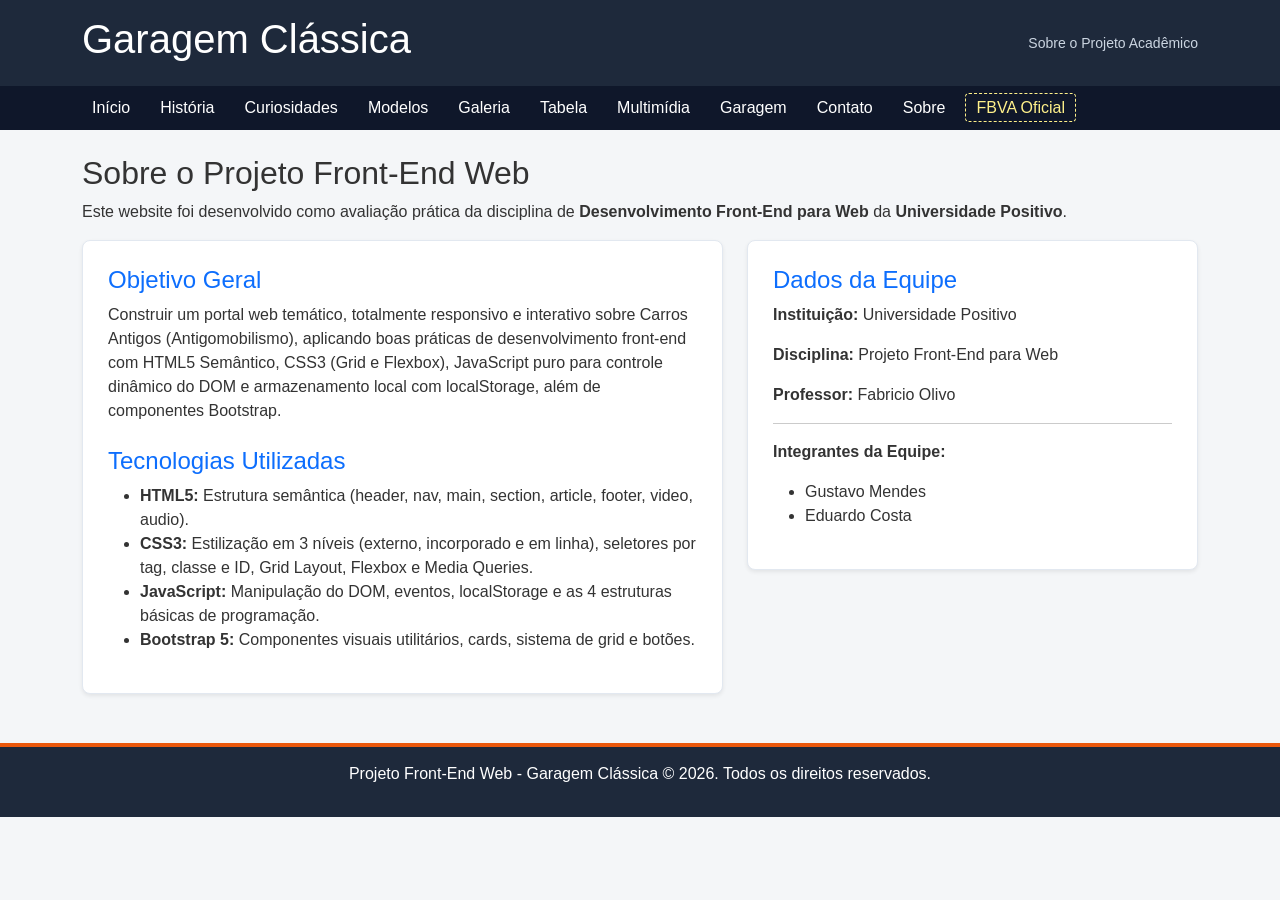
<file: sobre.html>
<!DOCTYPE html>
<html lang="pt-br">
<head>
  <meta charset="UTF-8">
  <meta name="viewport" content="width=device-width, initial-scale=1.0">
  <title>Garagem Clássica - Sobre o Projeto</title>
  <link rel="stylesheet" href="css/bootstrap.min.css">
  <link rel="stylesheet" href="css/styles.css">
  <style>
    .cartao-sobre {
      background-color: #ffffff;
      border: 1px solid #e2e8f0;
      border-radius: 8px;
      padding: 25px;
      margin-bottom: 25px;
    }
  </style>
</head>
<body>

  <header>
    <div class="container d-flex justify-content-between align-items-center">
      <h1>Garagem Clássica</h1>
      <span style="color: #cbd5e1; font-size: 14px;">Sobre o Projeto Acadêmico</span>
    </div>
  </header>

  <nav>
    <div class="container">
      <ul class="menu-lista">
        <li><a class="menu-link" href="index.html">Início</a></li>
        <li><a class="menu-link" href="historia.html">História</a></li>
        <li><a class="menu-link" href="curiosidades.html">Curiosidades</a></li>
        <li><a class="menu-link" href="modelos.html">Modelos</a></li>
        <li><a class="menu-link" href="galeria.html">Galeria</a></li>
        <li><a class="menu-link" href="tabela.html">Tabela</a></li>
        <li><a class="menu-link" href="multimidia.html">Multimídia</a></li>
        <li><a class="menu-link" href="cadastro.html">Garagem</a></li>
        <li><a class="menu-link" href="contato.html">Contato</a></li>
        <li><a class="menu-link" href="sobre.html">Sobre</a></li>
        <li><a class="menu-link-externo" href="https://www.fbva.org.br" target="_blank">FBVA Oficial</a></li>
      </ul>
    </div>
  </nav>

  <main class="container my-4">
    
    <h2>Sobre o Projeto Front-End Web</h2>
    <p>
      Este website foi desenvolvido como avaliação prática da disciplina de 
      <strong>Desenvolvimento Front-End para Web</strong> da <strong>Universidade Positivo</strong>.
    </p>

    <div class="row">
      <div class="col-md-7">
        <section class="cartao-sobre shadow-sm">
          <h3 class="h4 text-primary">Objetivo Geral</h3>
          <p>
            Construir um portal web temático, totalmente responsivo e interativo sobre Carros Antigos (Antigomobilismo), 
            aplicando boas práticas de desenvolvimento front-end com HTML5 Semântico, CSS3 (Grid e Flexbox), 
            JavaScript puro para controle dinâmico do DOM e armazenamento local com localStorage, além de componentes Bootstrap.
          </p>
          <h3 class="h4 text-primary mt-4">Tecnologias Utilizadas</h3>
          <ul>
            <li><strong>HTML5:</strong> Estrutura semântica (header, nav, main, section, article, footer, video, audio).</li>
            <li><strong>CSS3:</strong> Estilização em 3 níveis (externo, incorporado e em linha), seletores por tag, classe e ID, Grid Layout, Flexbox e Media Queries.</li>
            <li><strong>JavaScript:</strong> Manipulação do DOM, eventos, localStorage e as 4 estruturas básicas de programação.</li>
            <li><strong>Bootstrap 5:</strong> Componentes visuais utilitários, cards, sistema de grid e botões.</li>
          </ul>
        </section>
      </div>

      <div class="col-md-5">
        <section class="cartao-sobre shadow-sm">
          <h3 class="h4 text-primary">Dados da Equipe</h3>
          <p><strong>Instituição:</strong> Universidade Positivo</p>
          <p><strong>Disciplina:</strong> Projeto Front-End para Web</p>
          <p><strong>Professor:</strong> Fabricio Olivo</p>
          <hr>
          <p><strong>Integrantes da Equipe:</strong></p>
          <ul>
            <li>Gustavo Mendes</li>
            <li>Eduardo Costa</li>
          </ul>
        </section>
      </div>
    </div>

  </main>

  <footer id="rodape-principal">
    <p>Projeto Front-End Web - Garagem Clássica &copy; 2026. Todos os direitos reservados.</p>
  </footer>

  <script src="js/bootstrap.bundle.min.js"></script>
</body>
</html>
</file>
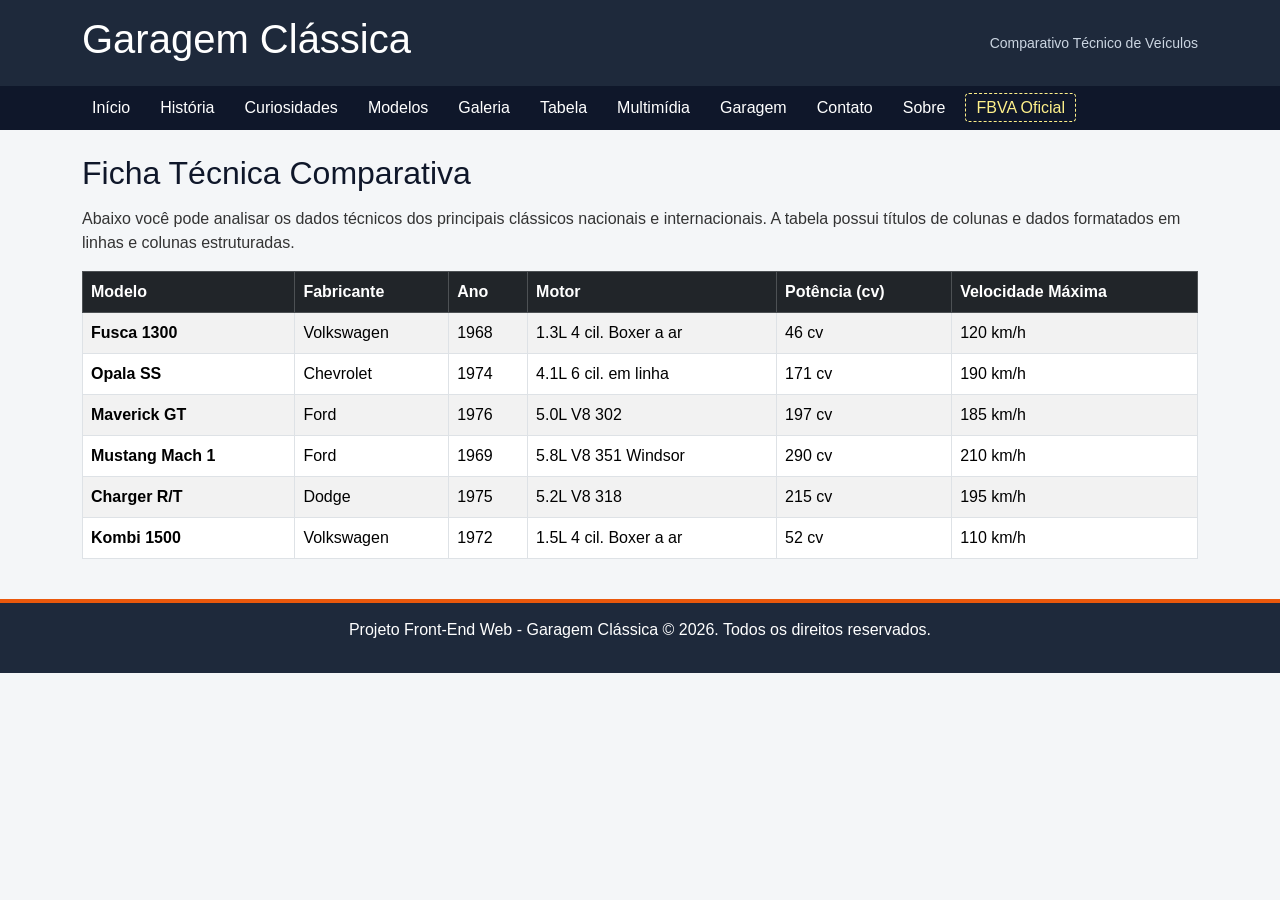
<file: tabela.html>
<!DOCTYPE html>
<html lang="pt-br">
<head>
  <meta charset="UTF-8">
  <meta name="viewport" content="width=device-width, initial-scale=1.0">
  <title>Garagem Clássica - Tabela</title>
  <link rel="stylesheet" href="css/bootstrap.min.css">
  <link rel="stylesheet" href="css/styles.css">
  <style>
    .titulo-tabela {
      color: #0f172a;
      margin-bottom: 15px;
    }
  </style>
</head>
<body>

  <header>
    <div class="container d-flex justify-content-between align-items-center">
      <h1>Garagem Clássica</h1>
      <span style="color: #cbd5e1; font-size: 14px;">Comparativo Técnico de Veículos</span>
    </div>
  </header>

  <nav>
    <div class="container">
      <ul class="menu-lista">
        <li><a class="menu-link" href="index.html">Início</a></li>
        <li><a class="menu-link" href="historia.html">História</a></li>
        <li><a class="menu-link" href="curiosidades.html">Curiosidades</a></li>
        <li><a class="menu-link" href="modelos.html">Modelos</a></li>
        <li><a class="menu-link" href="galeria.html">Galeria</a></li>
        <li><a class="menu-link" href="tabela.html">Tabela</a></li>
        <li><a class="menu-link" href="multimidia.html">Multimídia</a></li>
        <li><a class="menu-link" href="cadastro.html">Garagem</a></li>
        <li><a class="menu-link" href="contato.html">Contato</a></li>
        <li><a class="menu-link" href="sobre.html">Sobre</a></li>
        <li><a class="menu-link-externo" href="https://www.fbva.org.br" target="_blank">FBVA Oficial</a></li>
      </ul>
    </div>
  </nav>

  <main class="container my-4">
    
    <h2 class="titulo-tabela">Ficha Técnica Comparativa</h2>
    <p>
      Abaixo você pode analisar os dados técnicos dos principais clássicos nacionais e internacionais.
      A tabela possui títulos de colunas e dados formatados em linhas e colunas estruturadas.
    </p>

    <div class="table-responsive">
      <table id="tabela-comparativa" class="table table-bordered table-striped table-hover">
        <thead>
          <tr class="table-dark">
            <th>Modelo</th>
            <th>Fabricante</th>
            <th>Ano</th>
            <th>Motor</th>
            <th>Potência (cv)</th>
            <th>Velocidade Máxima</th>
          </tr>
        </thead>
        <tbody>
          <tr>
            <td><strong>Fusca 1300</strong></td>
            <td>Volkswagen</td>
            <td>1968</td>
            <td>1.3L 4 cil. Boxer a ar</td>
            <td>46 cv</td>
            <td>120 km/h</td>
          </tr>
          <tr>
            <td><strong>Opala SS</strong></td>
            <td>Chevrolet</td>
            <td>1974</td>
            <td>4.1L 6 cil. em linha</td>
            <td>171 cv</td>
            <td>190 km/h</td>
          </tr>
          <tr>
            <td><strong>Maverick GT</strong></td>
            <td>Ford</td>
            <td>1976</td>
            <td>5.0L V8 302</td>
            <td>197 cv</td>
            <td>185 km/h</td>
          </tr>
          <tr>
            <td><strong>Mustang Mach 1</strong></td>
            <td>Ford</td>
            <td>1969</td>
            <td>5.8L V8 351 Windsor</td>
            <td>290 cv</td>
            <td>210 km/h</td>
          </tr>
          <tr>
            <td><strong>Charger R/T</strong></td>
            <td>Dodge</td>
            <td>1975</td>
            <td>5.2L V8 318</td>
            <td>215 cv</td>
            <td>195 km/h</td>
          </tr>
          <tr>
            <td><strong>Kombi 1500</strong></td>
            <td>Volkswagen</td>
            <td>1972</td>
            <td>1.5L 4 cil. Boxer a ar</td>
            <td>52 cv</td>
            <td>110 km/h</td>
          </tr>
        </tbody>
      </table>
    </div>

  </main>

  <footer id="rodape-principal">
    <p>Projeto Front-End Web - Garagem Clássica &copy; 2026. Todos os direitos reservados.</p>
  </footer>

  <script src="js/bootstrap.bundle.min.js"></script>
</body>
</html>
</file>
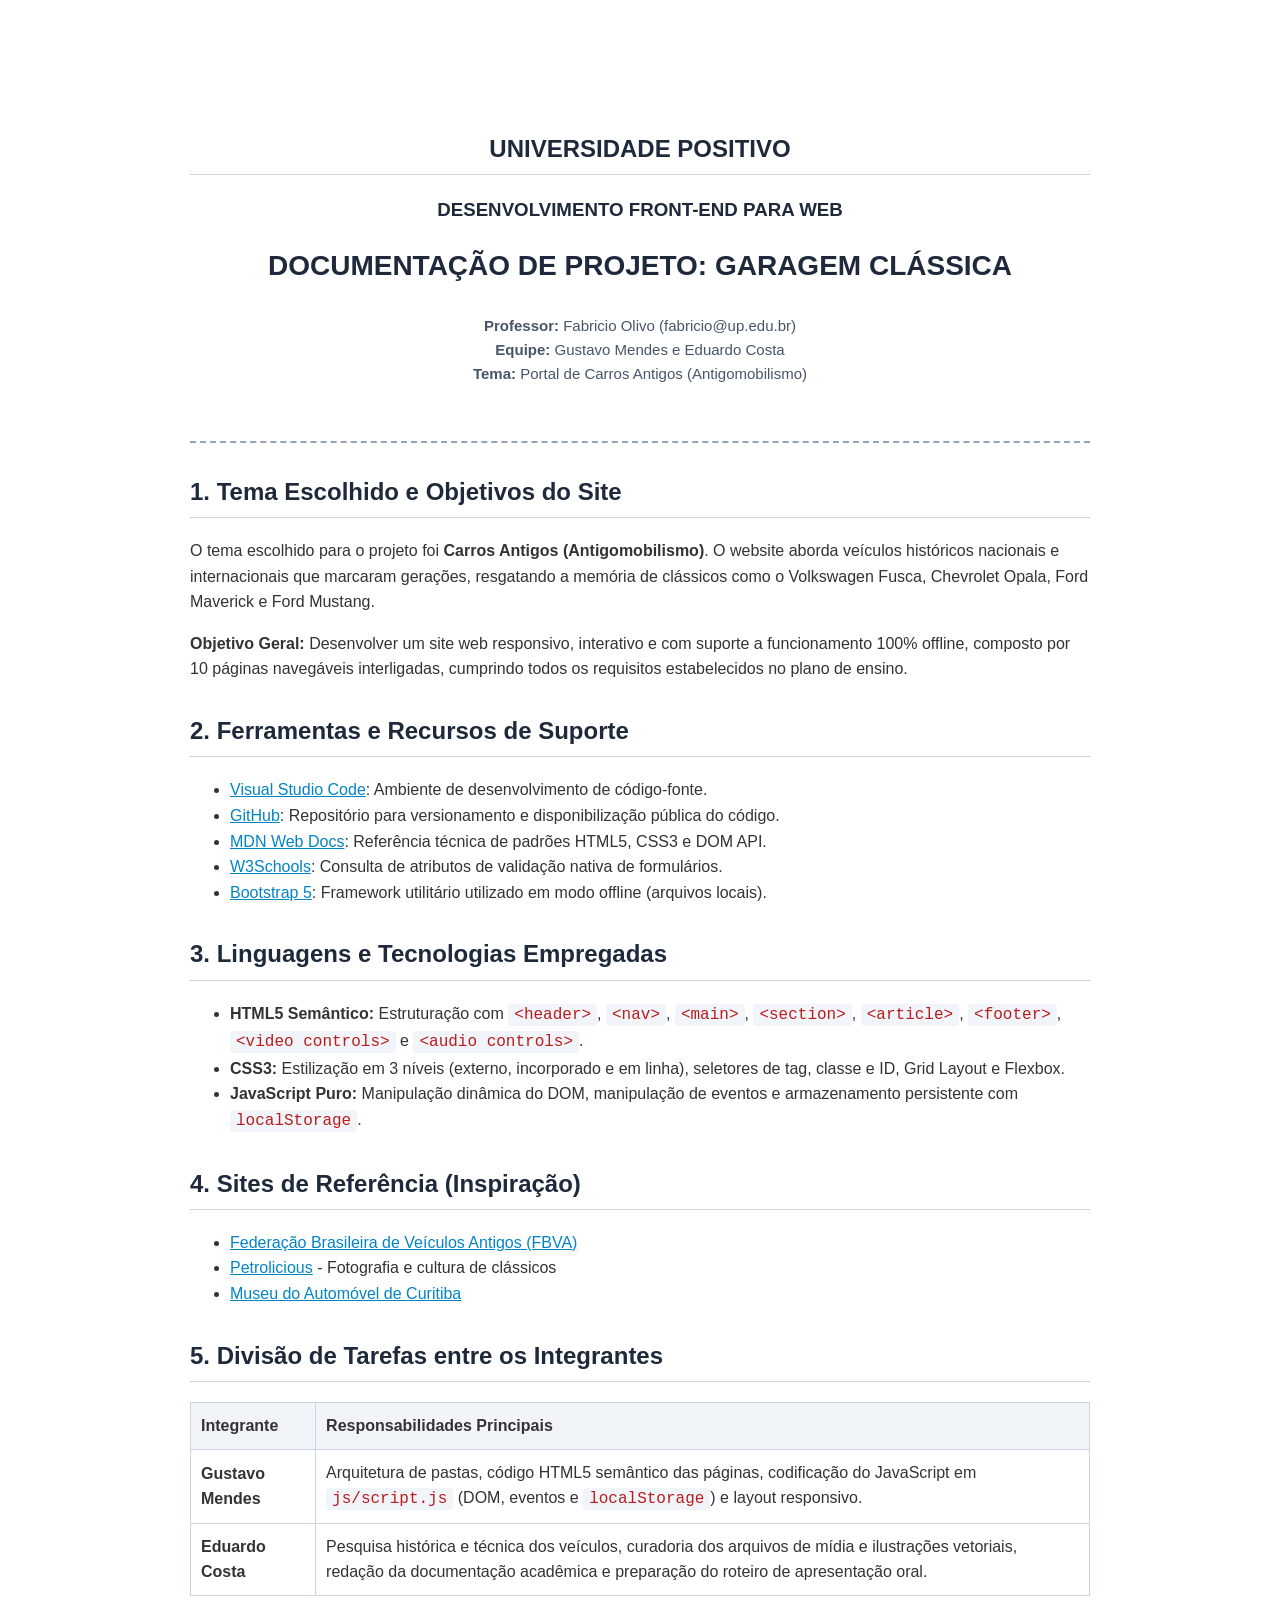
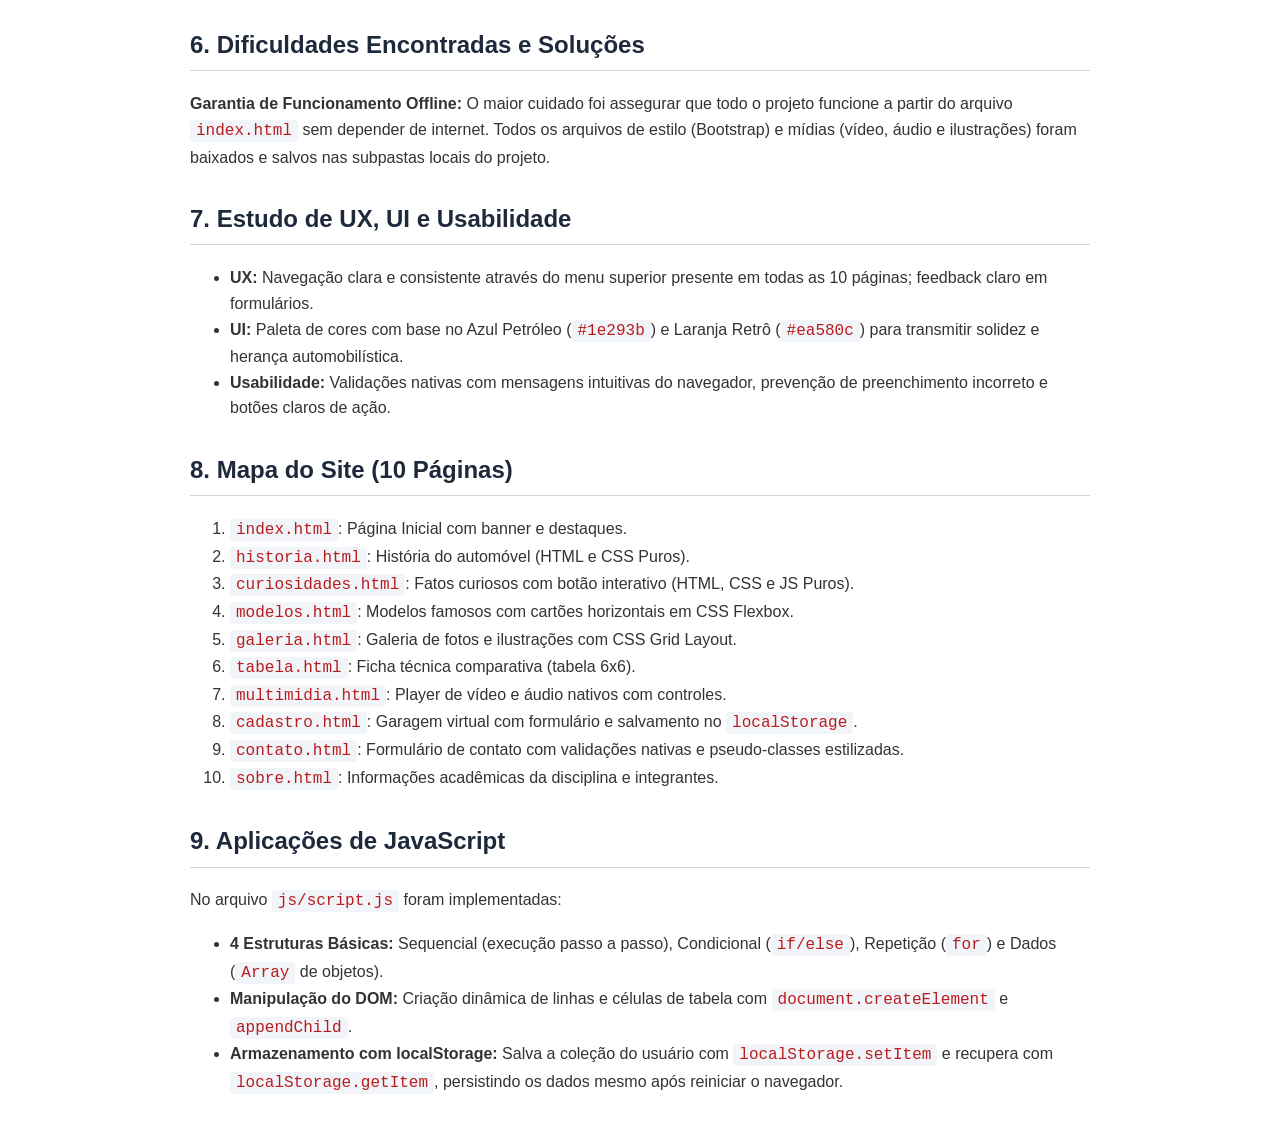
<file: doc/documentacao.html>
<!DOCTYPE html>
<html lang="pt-br">
<head>
  <meta charset="UTF-8">
  <meta name="viewport" content="width=device-width, initial-scale=1.0">
  <title>Documentação Acadêmica - Garagem Clássica</title>
  <style>
    body {
      font-family: 'Segoe UI', Tahoma, Geneva, Verdana, sans-serif;
      line-height: 1.6;
      color: #333333;
      max-width: 900px;
      margin: 40px auto;
      padding: 20px;
      background-color: #ffffff;
    }
    h1, h2, h3, h4 {
      color: #1e293b;
    }
    h1 {
      border-bottom: 3px solid #ea580c;
      padding-bottom: 10px;
    }
    h2 {
      border-bottom: 1px solid #cbd5e1;
      padding-bottom: 6px;
      margin-top: 30px;
    }
    .capa {
      text-align: center;
      padding: 40px 0;
      border-bottom: 2px dashed #94a3b8;
      margin-bottom: 30px;
    }
    .capa h1 {
      border: none;
      font-size: 28px;
      margin-bottom: 10px;
    }
    .dados-equipe {
      font-size: 15px;
      color: #475569;
    }
    table {
      width: 100%;
      border-collapse: collapse;
      margin: 20px 0;
    }
    th, td {
      border: 1px solid #cbd5e1;
      padding: 10px;
      text-align: left;
    }
    th {
      background-color: #f1f5f9;
    }
    code {
      background-color: #f1f5f9;
      padding: 2px 6px;
      border-radius: 4px;
      font-family: Consolas, monospace;
      color: #b91c1c;
    }
    pre {
      background-color: #0f172a;
      color: #f8fafc;
      padding: 15px;
      border-radius: 6px;
      overflow-x: auto;
    }
    pre code {
      background: none;
      color: inherit;
    }
    a {
      color: #0284c7;
      text-decoration: underline;
    }
  </style>
</head>
<body>

  <div class="capa">
    <h2>UNIVERSIDADE POSITIVO</h2>
    <h3>DESENVOLVIMENTO FRONT-END PARA WEB</h3>
    <h1>DOCUMENTAÇÃO DE PROJETO: GARAGEM CLÁSSICA</h1>
    <p class="dados-equipe">
      <strong>Professor:</strong> Fabricio Olivo (fabricio@up.edu.br)<br>
      <strong>Equipe:</strong> Gustavo Mendes e Eduardo Costa<br>
      <strong>Tema:</strong> Portal de Carros Antigos (Antigomobilismo)
    </p>
  </div>

  <h2>1. Tema Escolhido e Objetivos do Site</h2>
  <p>
    O tema escolhido para o projeto foi <strong>Carros Antigos (Antigomobilismo)</strong>. O website aborda veículos históricos
    nacionais e internacionais que marcaram gerações, resgatando a memória de clássicos como o Volkswagen Fusca, Chevrolet Opala,
    Ford Maverick e Ford Mustang.
  </p>
  <p>
    <strong>Objetivo Geral:</strong> Desenvolver um site web responsivo, interativo e com suporte a funcionamento 100% offline,
    composto por 10 páginas navegáveis interligadas, cumprindo todos os requisitos estabelecidos no plano de ensino.
  </p>

  <h2>2. Ferramentas e Recursos de Suporte</h2>
  <ul>
    <li><a href="https://code.visualstudio.com/" target="_blank">Visual Studio Code</a>: Ambiente de desenvolvimento de código-fonte.</li>
    <li><a href="https://github.com/" target="_blank">GitHub</a>: Repositório para versionamento e disponibilização pública do código.</li>
    <li><a href="https://developer.mozilla.org/pt-BR/" target="_blank">MDN Web Docs</a>: Referência técnica de padrões HTML5, CSS3 e DOM API.</li>
    <li><a href="https://www.w3schools.com/" target="_blank">W3Schools</a>: Consulta de atributos de validação nativa de formulários.</li>
    <li><a href="https://getbootstrap.com/" target="_blank">Bootstrap 5</a>: Framework utilitário utilizado em modo offline (arquivos locais).</li>
  </ul>

  <h2>3. Linguagens e Tecnologias Empregadas</h2>
  <ul>
    <li><strong>HTML5 Semântico:</strong> Estruturação com <code>&lt;header&gt;</code>, <code>&lt;nav&gt;</code>, <code>&lt;main&gt;</code>, <code>&lt;section&gt;</code>, <code>&lt;article&gt;</code>, <code>&lt;footer&gt;</code>, <code>&lt;video controls&gt;</code> e <code>&lt;audio controls&gt;</code>.</li>
    <li><strong>CSS3:</strong> Estilização em 3 níveis (externo, incorporado e em linha), seletores de tag, classe e ID, Grid Layout e Flexbox.</li>
    <li><strong>JavaScript Puro:</strong> Manipulação dinâmica do DOM, manipulação de eventos e armazenamento persistente com <code>localStorage</code>.</li>
  </ul>

  <h2>4. Sites de Referência (Inspiração)</h2>
  <ul>
    <li><a href="https://www.fbva.org.br/" target="_blank">Federação Brasileira de Veículos Antigos (FBVA)</a></li>
    <li><a href="https://petrolicious.com/" target="_blank">Petrolicious</a> - Fotografia e cultura de clássicos</li>
    <li><a href="http://museudoautomovel.org.br/" target="_blank">Museu do Automóvel de Curitiba</a></li>
  </ul>

  <h2>5. Divisão de Tarefas entre os Integrantes</h2>
  <table>
    <thead>
      <tr>
        <th>Integrante</th>
        <th>Responsabilidades Principais</th>
      </tr>
    </thead>
    <tbody>
      <tr>
        <td><strong>Gustavo Mendes</strong></td>
        <td>Arquitetura de pastas, código HTML5 semântico das páginas, codificação do JavaScript em <code>js/script.js</code> (DOM, eventos e <code>localStorage</code>) e layout responsivo.</td>
      </tr>
      <tr>
        <td><strong>Eduardo Costa</strong></td>
        <td>Pesquisa histórica e técnica dos veículos, curadoria dos arquivos de mídia e ilustrações vetoriais, redação da documentação acadêmica e preparação do roteiro de apresentação oral.</td>
      </tr>
    </tbody>
  </table>

  <h2>6. Dificuldades Encontradas e Soluções</h2>
  <p>
    <strong>Garantia de Funcionamento Offline:</strong> O maior cuidado foi assegurar que todo o projeto funcione a partir do arquivo <code>index.html</code> sem depender de internet. Todos os arquivos de estilo (Bootstrap) e mídias (vídeo, áudio e ilustrações) foram baixados e salvos nas subpastas locais do projeto.
  </p>

  <h2>7. Estudo de UX, UI e Usabilidade</h2>
  <ul>
    <li><strong>UX:</strong> Navegação clara e consistente através do menu superior presente em todas as 10 páginas; feedback claro em formulários.</li>
    <li><strong>UI:</strong> Paleta de cores com base no Azul Petróleo (<code>#1e293b</code>) e Laranja Retrô (<code>#ea580c</code>) para transmitir solidez e herança automobilística.</li>
    <li><strong>Usabilidade:</strong> Validações nativas com mensagens intuitivas do navegador, prevenção de preenchimento incorreto e botões claros de ação.</li>
  </ul>

  <h2>8. Mapa do Site (10 Páginas)</h2>
  <ol>
    <li><code>index.html</code>: Página Inicial com banner e destaques.</li>
    <li><code>historia.html</code>: História do automóvel (HTML e CSS Puros).</li>
    <li><code>curiosidades.html</code>: Fatos curiosos com botão interativo (HTML, CSS e JS Puros).</li>
    <li><code>modelos.html</code>: Modelos famosos com cartões horizontais em CSS Flexbox.</li>
    <li><code>galeria.html</code>: Galeria de fotos e ilustrações com CSS Grid Layout.</li>
    <li><code>tabela.html</code>: Ficha técnica comparativa (tabela 6x6).</li>
    <li><code>multimidia.html</code>: Player de vídeo e áudio nativos com controles.</li>
    <li><code>cadastro.html</code>: Garagem virtual com formulário e salvamento no <code>localStorage</code>.</li>
    <li><code>contato.html</code>: Formulário de contato com validações nativas e pseudo-classes estilizadas.</li>
    <li><code>sobre.html</code>: Informações acadêmicas da disciplina e integrantes.</li>
  </ol>

  <h2>9. Aplicações de JavaScript</h2>
  <p>
    No arquivo <code>js/script.js</code> foram implementadas:
  </p>
  <ul>
    <li><strong>4 Estruturas Básicas:</strong> Sequencial (execução passo a passo), Condicional (<code>if/else</code>), Repetição (<code>for</code>) e Dados (<code>Array</code> de objetos).</li>
    <li><strong>Manipulação do DOM:</strong> Criação dinâmica de linhas e células de tabela com <code>document.createElement</code> e <code>appendChild</code>.</li>
    <li><strong>Armazenamento com localStorage:</strong> Salva a coleção do usuário com <code>localStorage.setItem</code> e recupera com <code>localStorage.getItem</code>, persistindo os dados mesmo após reiniciar o navegador.</li>
  </ul>

</body>
</html>
</file>
<file: css/styles.css>
body {
  font-family: Arial, sans-serif;
  margin: 0;
  background-color: #f4f6f8;
  color: #333333;
}

header, footer {
  background-color: #1e293b;
  color: #ffffff;
  padding: 15px;
}

nav {
  background-color: #0f172a;
  padding: 10px;
}

.menu-lista {
  list-style: none;
  margin: 0;
  padding: 0;
  display: flex;
  flex-wrap: wrap;
  gap: 10px;
}

.menu-link {
  color: #ffffff;
  text-decoration: none;
  padding: 5px 10px;
  border-radius: 4px;
}

.menu-link:hover {
  background-color: #ea580c;
  color: #ffffff;
}

.menu-link-externo {
  color: #fef08a;
  text-decoration: none;
  padding: 5px 10px;
  border: 1px dashed #fef08a;
  border-radius: 4px;
}

.menu-link-externo:hover {
  background-color: #fef08a;
  color: #000000;
}

.container-site {
  width: 90%;
  max-width: 1000px;
  margin: 20px auto;
  padding: 20px;
  background-color: #ffffff;
  border-radius: 8px;
}

.cartoes-container {
  display: flex;
  flex-wrap: wrap;
  gap: 15px;
}

.cartao-item {
  flex: 1 1 300px;
  background-color: #ffffff;
  border: 1px solid #dddddd;
  border-radius: 6px;
  padding: 15px;
  text-align: center;
}

.cartao-item img {
  width: 100%;
  height: 160px;
  object-fit: cover;
}

.galeria-grid {
  display: grid;
  grid-template-columns: repeat(3, 1fr);
  gap: 15px;
}

.galeria-item {
  border: 1px solid #dddddd;
  padding: 10px;
  background-color: #ffffff;
  text-align: center;
}

.galeria-item img {
  width: 100%;
  height: 180px;
  object-fit: cover;
}

.campo-form {
  margin-bottom: 12px;
}

.campo-form label {
  font-weight: bold;
  display: block;
  margin-bottom: 4px;
}

.campo-form input,
.campo-form select,
.campo-form textarea {
  width: 100%;
  padding: 8px;
  border: 1px solid #cccccc;
  border-radius: 4px;
  box-sizing: border-box;
}

.campo-form input:hover,
.campo-form textarea:hover {
  border-color: #888888;
}

.campo-form input:focus,
.campo-form textarea:focus {
  border-color: #0284c7;
}

.campo-form input:invalid,
.campo-form textarea:invalid {
  border-color: #ef4444;
}

#rodape-principal {
  text-align: center;
  border-top: 4px solid #ea580c;
}

#painel-destaque {
  background-color: #e2e8f0;
  border-left: 5px solid #0284c7;
  padding: 10px;
}

@media screen and (max-width: 768px) {
  .cartoes-container {
    flex-direction: column;
  }
  .galeria-grid {
    grid-template-columns: 1fr;
  }
  .menu-lista {
    flex-direction: column;
  }
}
</file>
